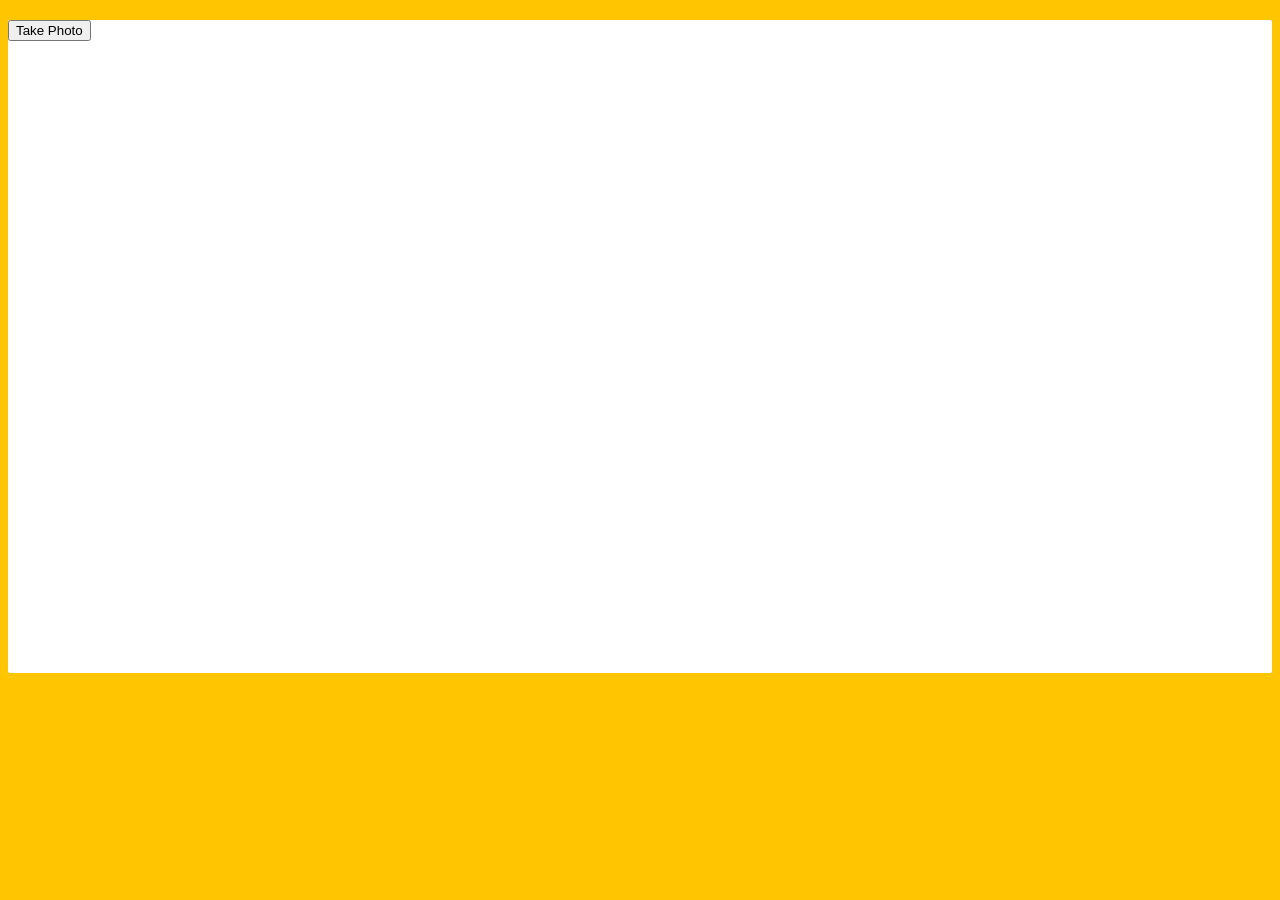
<file: JavaScript30-master/19 - Webcam Fun/index.html>
<!DOCTYPE html>
<html lang="en">
<head>
  <meta charset="UTF-8">
  <title>Get User Media Code Along!</title>
  <link rel="stylesheet" href="style.css">
</head>
<body>

  <div class="photobooth">
    <div class="controls">
      <button onClick="takePhoto()">Take Photo</button>
<!--       <div class="rgb">
        <label for="rmin">Red Min:</label>
        <input type="range" min=0 max=255 name="rmin">
        <label for="rmax">Red Max:</label>
        <input type="range" min=0 max=255 name="rmax">

        <br>

        <label for="gmin">Green Min:</label>
        <input type="range" min=0 max=255 name="gmin">
        <label for="gmax">Green Max:</label>
        <input type="range" min=0 max=255 name="gmax">

        <br>

        <label for="bmin">Blue Min:</label>
        <input type="range" min=0 max=255 name="bmin">
        <label for="bmax">Blue Max:</label>
        <input type="range" min=0 max=255 name="bmax">
      </div> -->
    </div>

    <canvas class="photo"></canvas>
    <video class="player"></video>
    <div class="strip"></div>
  </div>

  <audio class="snap" src="./snap.mp3" hidden></audio>

  <script src="scripts.js"></script>

</body>
</html>
</file>
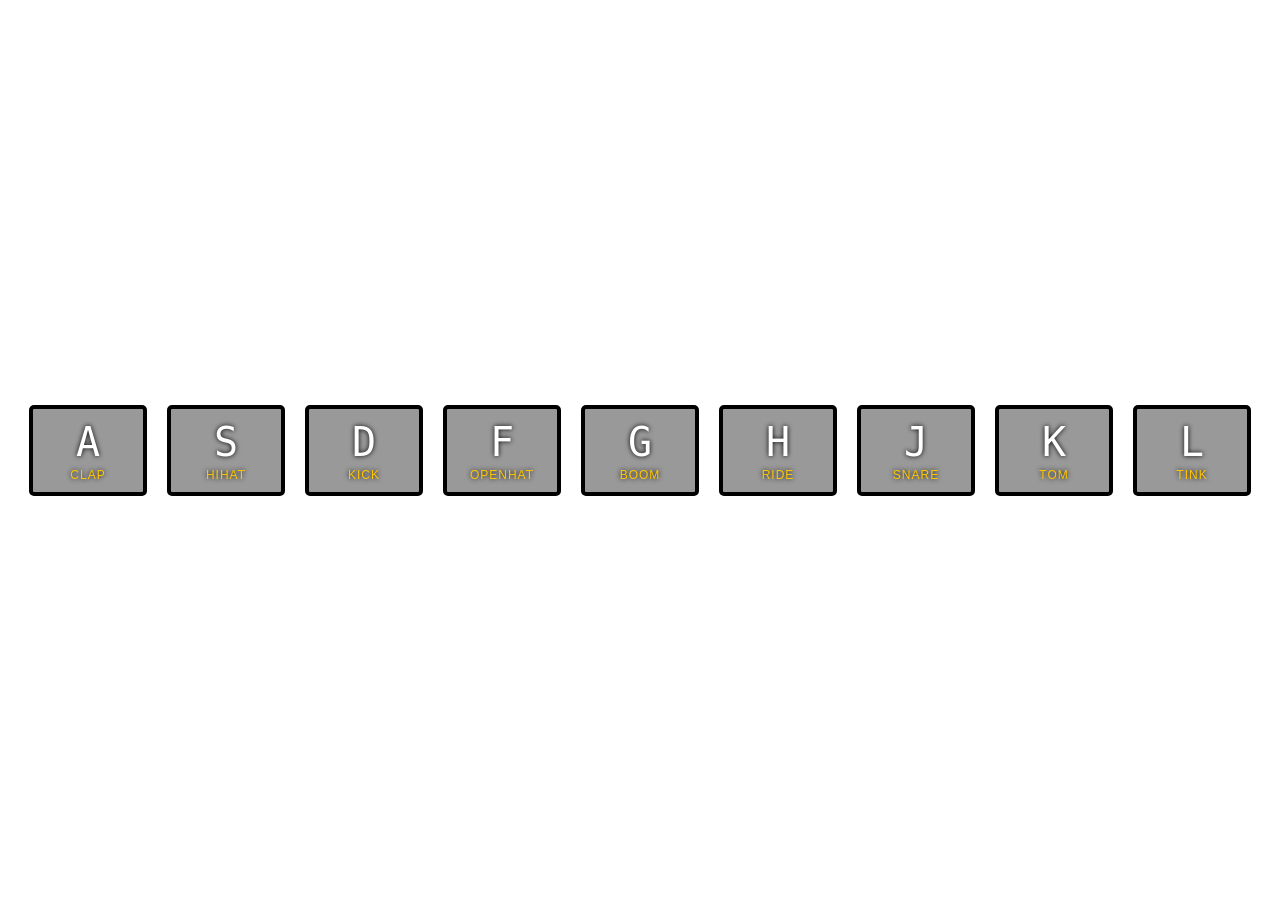
<file: JavaScript30-master/01 - JavaScript Drum Kit/index-FINISHED.html>
<!DOCTYPE html>
<html lang="en">
<head>
  <meta charset="UTF-8">
  <title>JS Drum Kit</title>
  <link rel="stylesheet" href="style.css">
</head>
<body>


  <div class="keys">
    <div data-key="65" class="key">
      <kbd>A</kbd>
      <span class="sound">clap</span>
    </div>
    <div data-key="83" class="key">
      <kbd>S</kbd>
      <span class="sound">hihat</span>
    </div>
    <div data-key="68" class="key">
      <kbd>D</kbd>
      <span class="sound">kick</span>
    </div>
    <div data-key="70" class="key">
      <kbd>F</kbd>
      <span class="sound">openhat</span>
    </div>
    <div data-key="71" class="key">
      <kbd>G</kbd>
      <span class="sound">boom</span>
    </div>
    <div data-key="72" class="key">
      <kbd>H</kbd>
      <span class="sound">ride</span>
    </div>
    <div data-key="74" class="key">
      <kbd>J</kbd>
      <span class="sound">snare</span>
    </div>
    <div data-key="75" class="key">
      <kbd>K</kbd>
      <span class="sound">tom</span>
    </div>
    <div data-key="76" class="key">
      <kbd>L</kbd>
      <span class="sound">tink</span>
    </div>
  </div>

  <audio data-key="65" src="sounds/clap.wav"></audio>
  <audio data-key="83" src="sounds/hihat.wav"></audio>
  <audio data-key="68" src="sounds/kick.wav"></audio>
  <audio data-key="70" src="sounds/openhat.wav"></audio>
  <audio data-key="71" src="sounds/boom.wav"></audio>
  <audio data-key="72" src="sounds/ride.wav"></audio>
  <audio data-key="74" src="sounds/snare.wav"></audio>
  <audio data-key="75" src="sounds/tom.wav"></audio>
  <audio data-key="76" src="sounds/tink.wav"></audio>

<script>
  function removeTransition(e) {
    if (e.propertyName !== 'transform') return;
    e.target.classList.remove('playing');
  }

  function playSound(e) {
    const audio = document.querySelector(`audio[data-key="${e.keyCode}"]`);
    const key = document.querySelector(`div[data-key="${e.keyCode}"]`);
    if (!audio) return;

    key.classList.add('playing');
    audio.currentTime = 0;
    audio.play();
  }

  const keys = Array.from(document.querySelectorAll('.key'));
  keys.forEach(key => key.addEventListener('transitionend', removeTransition));
  window.addEventListener('keydown', playSound);
</script>


</body>
</html>
</file>
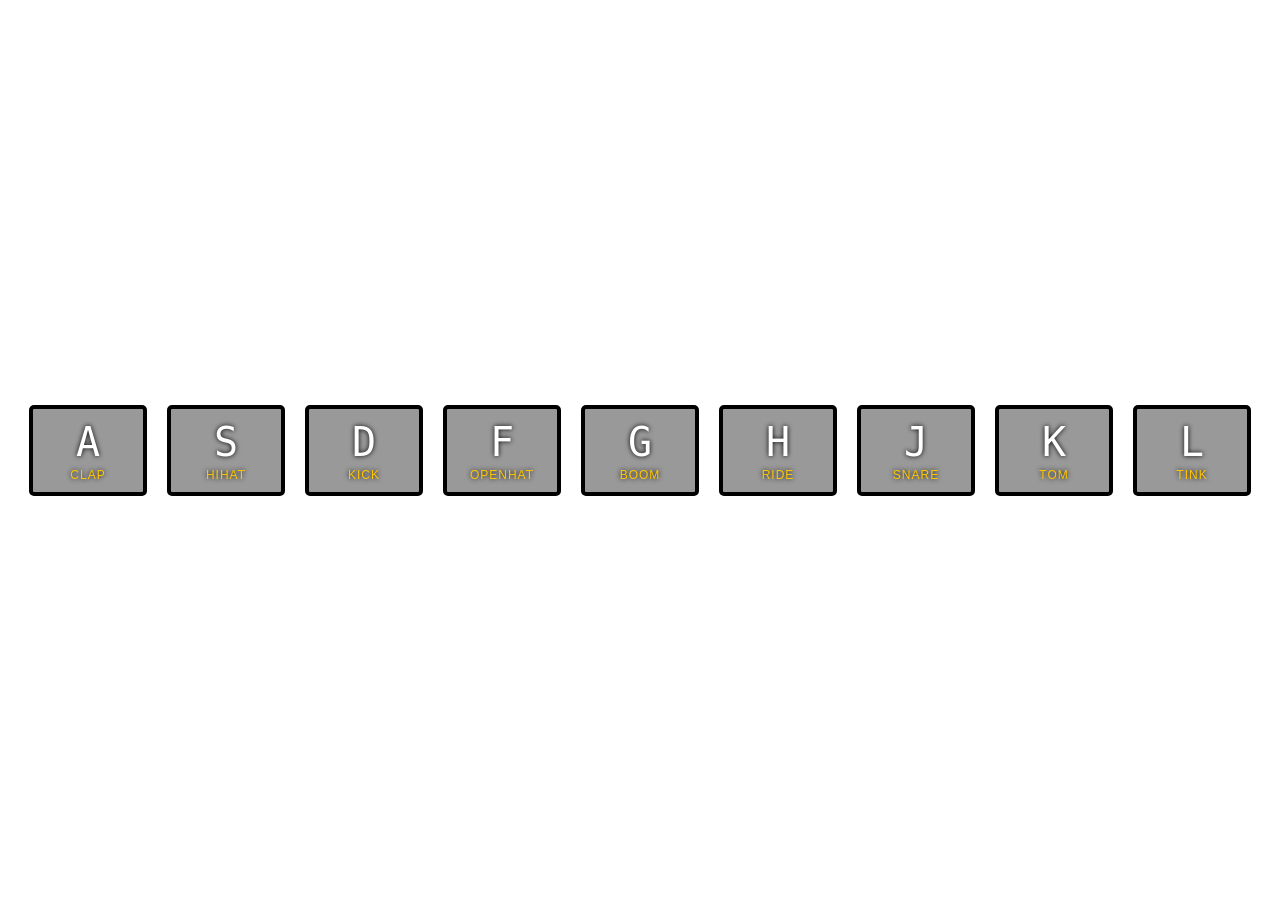
<file: JavaScript30-master/01 - JavaScript Drum Kit/index-START.html>
<!DOCTYPE html>
<html lang="en">
<head>
  <meta charset="UTF-8">
  <title>JS Drum Kit</title>
  <link rel="stylesheet" href="style.css">
</head>
<body>


  <div class="keys">
    <div data-key="65" class="key">
      <kbd>A</kbd>
      <span class="sound">clap</span>
    </div>
    <div data-key="83" class="key">
      <kbd>S</kbd>
      <span class="sound">hihat</span>
    </div>
    <div data-key="68" class="key">
      <kbd>D</kbd>
      <span class="sound">kick</span>
    </div>
    <div data-key="70" class="key">
      <kbd>F</kbd>
      <span class="sound">openhat</span>
    </div>
    <div data-key="71" class="key">
      <kbd>G</kbd>
      <span class="sound">boom</span>
    </div>
    <div data-key="72" class="key">
      <kbd>H</kbd>
      <span class="sound">ride</span>
    </div>
    <div data-key="74" class="key">
      <kbd>J</kbd>
      <span class="sound">snare</span>
    </div>
    <div data-key="75" class="key">
      <kbd>K</kbd>
      <span class="sound">tom</span>
    </div>
    <div data-key="76" class="key">
      <kbd>L</kbd>
      <span class="sound">tink</span>
    </div>
  </div>

  <audio data-key="65" src="sounds/clap.wav"></audio>
  <audio data-key="83" src="sounds/hihat.wav"></audio>
  <audio data-key="68" src="sounds/kick.wav"></audio>
  <audio data-key="70" src="sounds/openhat.wav"></audio>
  <audio data-key="71" src="sounds/boom.wav"></audio>
  <audio data-key="72" src="sounds/ride.wav"></audio>
  <audio data-key="74" src="sounds/snare.wav"></audio>
  <audio data-key="75" src="sounds/tom.wav"></audio>
  <audio data-key="76" src="sounds/tink.wav"></audio>

<script>


    window.addEventListener('keydown', function (e) {
        const audio = document.querySelector(`audio[data-key="${e.keyCode}"]`);
        const key = document.querySelector(`.key[data-key="${e.keyCode}"]`);
        if(!audio) return; // arrête le script
        audio.currentTime = 0; // réinitialise le timer du son si on ré-appuie sur la même touche
        audio.play();
        key.classList.add('playing');
    });

    function removeTransition(e) {
        if(e.propertyName !== 'transform') return; // on interrompt si ce n'est pas une transformation
        console.log(e.propertyName);
    }



    const keys = document.querySelectorAll('.key');
    keys.forEach(key => key.addEventListener('transitionned', removeTransition));
</script>


</body>
</html>
</file>
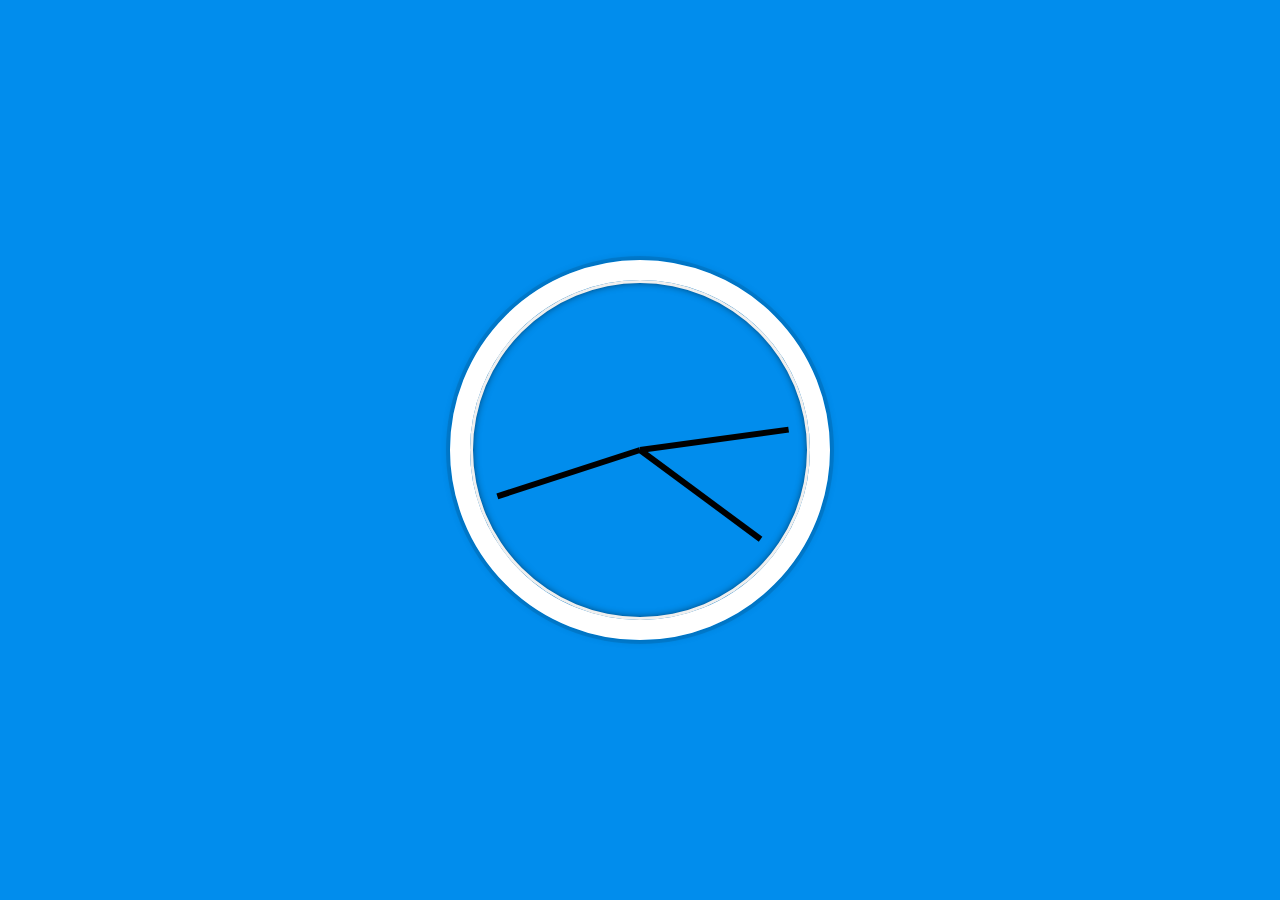
<file: JavaScript30-master/02 - JS and CSS Clock/index-FINISHED.html>
<!DOCTYPE html>
<html lang="en">
<head>
  <meta charset="UTF-8">
  <title>JS + CSS Clock</title>
</head>
<body>


    <div class="clock">
      <div class="clock-face">
        <div class="hand hour-hand"></div>
        <div class="hand min-hand"></div>
        <div class="hand second-hand"></div>
      </div>
    </div>


  <style>
    html {
      background: #018DED url(https://unsplash.it/1500/1000?image=881&blur=5);
      background-size: cover;
      font-family: 'helvetica neue';
      text-align: center;
      font-size: 10px;
    }

    body {
      margin: 0;
      font-size: 2rem;
      display: flex;
      flex: 1;
      min-height: 100vh;
      align-items: center;
    }

    .clock {
      width: 30rem;
      height: 30rem;
      border: 20px solid white;
      border-radius: 50%;
      margin: 50px auto;
      position: relative;
      padding: 2rem;
      box-shadow:
        0 0 0 4px rgba(0,0,0,0.1),
        inset 0 0 0 3px #EFEFEF,
        inset 0 0 10px black,
        0 0 10px rgba(0,0,0,0.2);
    }

    .clock-face {
      position: relative;
      width: 100%;
      height: 100%;
      transform: translateY(-3px); /* account for the height of the clock hands */
    }

    .hand {
      width: 50%;
      height: 6px;
      background: black;
      position: absolute;
      top: 50%;
      transform-origin: 100%;
      transform: rotate(90deg);
      transition: all 0.05s;
      transition-timing-function: cubic-bezier(0.1, 2.7, 0.58, 1);
    }
</style>

<script>
  const secondHand = document.querySelector('.second-hand');
  const minsHand = document.querySelector('.min-hand');
  const hourHand = document.querySelector('.hour-hand');

  function setDate() {
    const now = new Date();

    const seconds = now.getSeconds();
    const secondsDegrees = ((seconds / 60) * 360) + 90;
    secondHand.style.transform = `rotate(${secondsDegrees}deg)`;

    const mins = now.getMinutes();
    const minsDegrees = ((mins / 60) * 360) + ((seconds/60)*6) + 90;
    minsHand.style.transform = `rotate(${minsDegrees}deg)`;

    const hour = now.getHours();
    const hourDegrees = ((hour / 12) * 360) + ((mins/60)*30) + 90;
    hourHand.style.transform = `rotate(${hourDegrees}deg)`;
  }

  setInterval(setDate, 1000);

  setDate();

</script>
</body>
</html>
</file>
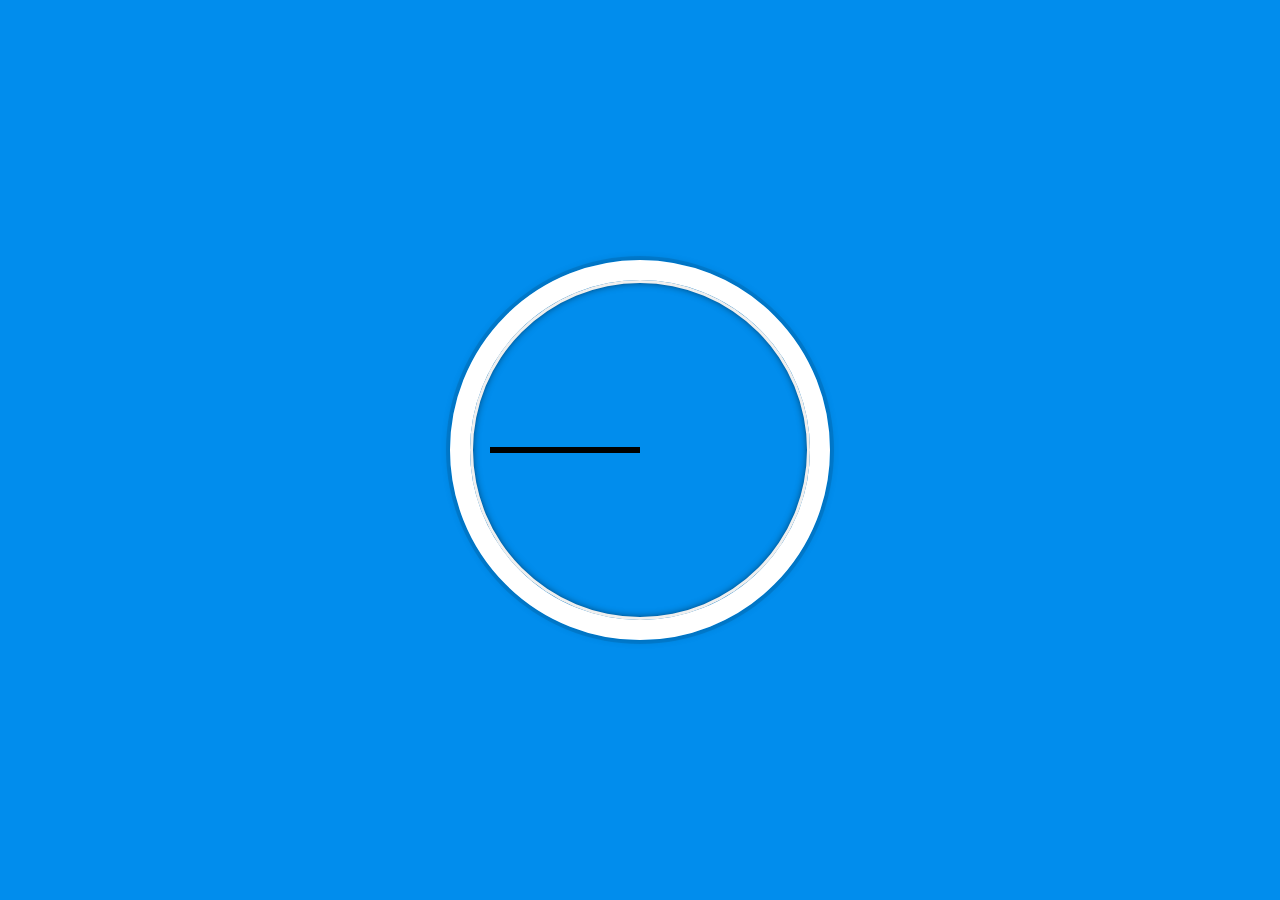
<file: JavaScript30-master/02 - JS and CSS Clock/index-START.html>
<!DOCTYPE html>
<html lang="en">
<head>
  <meta charset="UTF-8">
  <title>JS + CSS Clock</title>
</head>
<body>


    <div class="clock">
      <div class="clock-face">
        <div class="hand hour-hand"></div>
        <div class="hand min-hand"></div>
        <div class="hand second-hand"></div>
      </div>
    </div>


  <style>
    html {
      background: #018DED url(https://unsplash.it/1500/1000?image=881&blur=5);
      background-size: cover;
      font-family: 'helvetica neue';
      text-align: center;
      font-size: 10px;
    }

    body {
      margin: 0;
      font-size: 2rem;
      display: flex;
      flex: 1;
      min-height: 100vh;
      align-items: center;
    }

    .clock {
      width: 30rem;
      height: 30rem;
      border: 20px solid white;
      border-radius: 50%;
      margin: 50px auto;
      position: relative;
      padding: 2rem;
      box-shadow:
        0 0 0 4px rgba(0,0,0,0.1),
        inset 0 0 0 3px #EFEFEF,
        inset 0 0 10px black,
        0 0 10px rgba(0,0,0,0.2);
    }

    .clock-face {
      position: relative;
      width: 100%;
      height: 100%;
      transform: translateY(-3px); /* account for the height of the clock hands */
    }

    .hand {
      width: 50%;
      height: 6px;
      background: black;
      position: absolute;
      top: 50%;
    }

  </style>

  <script>


  </script>
</body>
</html>
</file>
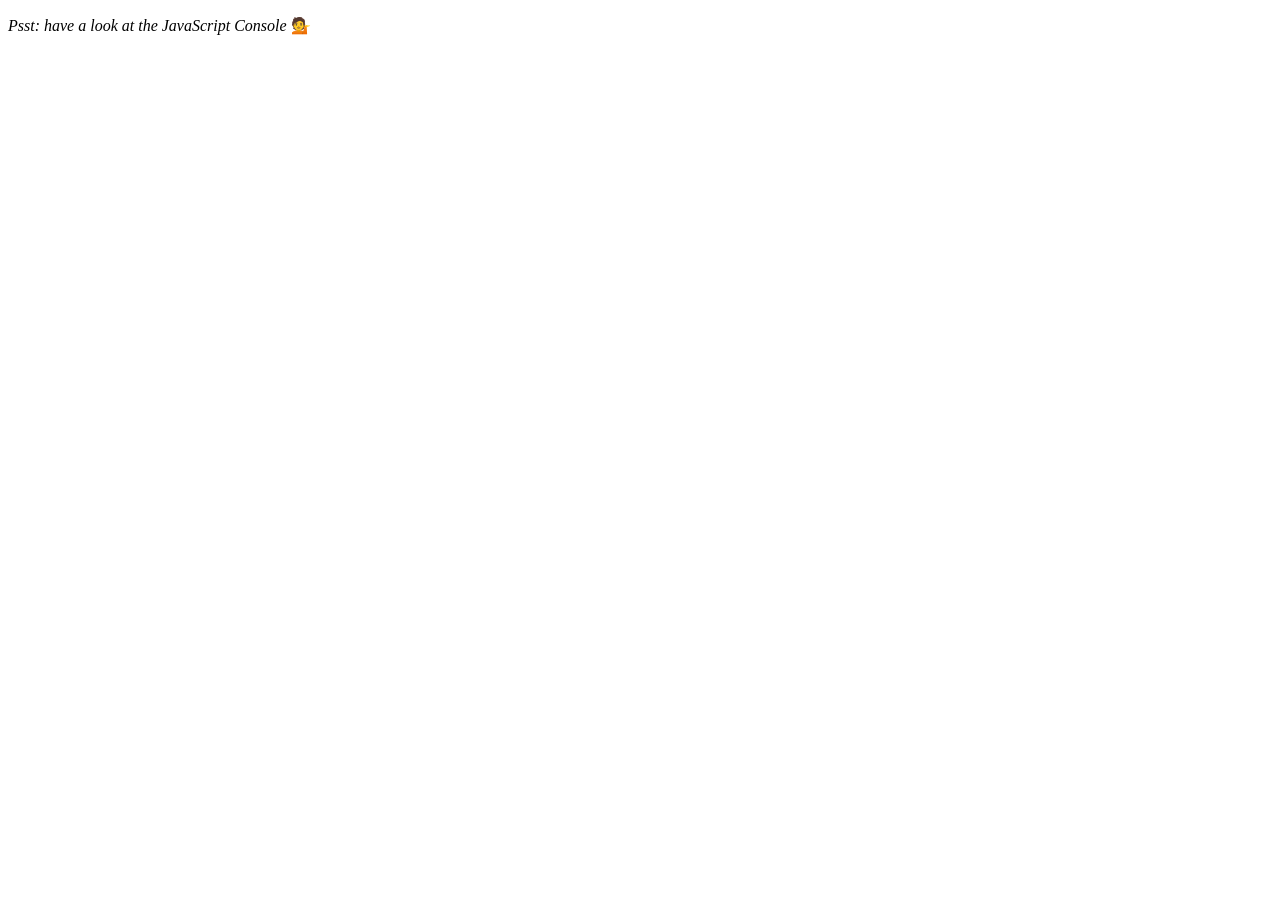
<file: JavaScript30-master/04 - Array Cardio Day 1/index-FINISHED.html>
<!DOCTYPE html>
<html lang="en">
<head>
  <meta charset="UTF-8">
  <title>Array Cardio 💪</title>
</head>
<body>
  <p><em>Psst: have a look at the JavaScript Console</em> 💁</p>
  <script>
    // Get your shorts on - this is an array workout!
    // ## Array Cardio Day 1

    // Some data we can work with

    const inventors = [
      { first: 'Albert', last: 'Einstein', year: 1879, passed: 1955 },
      { first: 'Isaac', last: 'Newton', year: 1643, passed: 1727 },
      { first: 'Galileo', last: 'Galilei', year: 1564, passed: 1642 },
      { first: 'Marie', last: 'Curie', year: 1867, passed: 1934 },
      { first: 'Johannes', last: 'Kepler', year: 1571, passed: 1630 },
      { first: 'Nicolaus', last: 'Copernicus', year: 1473, passed: 1543 },
      { first: 'Max', last: 'Planck', year: 1858, passed: 1947 },
      { first: 'Katherine', last: 'Blodgett', year: 1898, passed: 1979 },
      { first: 'Ada', last: 'Lovelace', year: 1815, passed: 1852 },
      { first: 'Sarah E.', last: 'Goode', year: 1855, passed: 1905 },
      { first: 'Lise', last: 'Meitner', year: 1878, passed: 1968 },
      { first: 'Hanna', last: 'Hammarström', year: 1829, passed: 1909 }
    ];

    const people = [
      'Bernhard, Sandra', 'Bethea, Erin', 'Becker, Carl', 'Bentsen, Lloyd', 'Beckett, Samuel', 'Blake, William', 'Berger, Ric', 'Beddoes, Mick', 'Beethoven, Ludwig',
      'Belloc, Hilaire', 'Begin, Menachem', 'Bellow, Saul', 'Benchley, Robert', 'Blair, Robert', 'Benenson, Peter', 'Benjamin, Walter', 'Berlin, Irving',
      'Benn, Tony', 'Benson, Leana', 'Bent, Silas', 'Berle, Milton', 'Berry, Halle', 'Biko, Steve', 'Beck, Glenn', 'Bergman, Ingmar', 'Black, Elk', 'Berio, Luciano',
      'Berne, Eric', 'Berra, Yogi', 'Berry, Wendell', 'Bevan, Aneurin', 'Ben-Gurion, David', 'Bevel, Ken', 'Biden, Joseph', 'Bennington, Chester', 'Bierce, Ambrose',
      'Billings, Josh', 'Birrell, Augustine', 'Blair, Tony', 'Beecher, Henry', 'Biondo, Frank'
    ];
    
    // Array.prototype.filter()
    // 1. Filter the list of inventors for those who were born in the 1500's
    const fifteen = inventors.filter(inventor => (inventor.year >= 1500 && inventor.year < 1600));

    console.table(fifteen);

    // Array.prototype.map()
    // 2. Give us an array of the inventor first and last names
    const fullNames = inventors.map(inventor => `${inventor.first} ${inventor.last}`);
    console.log(fullNames);

    // Array.prototype.sort()
    // 3. Sort the inventors by birthdate, oldest to youngest
    // const ordered = inventors.sort(function(a, b) {
    //   if(a.year > b.year) {
    //     return 1;
    //   } else {
    //     return -1;
    //   }
    // });

    const ordered = inventors.sort((a, b) => a.year > b.year ? 1 : -1);
    console.table(ordered);

    // Array.prototype.reduce()
    // 4. How many years did all the inventors live?
    const totalYears = inventors.reduce((total, inventor) => {
      return total + (inventor.passed - inventor.year);
    }, 0);

    console.log(totalYears);

    // 5. Sort the inventors by years lived
    const oldest = inventors.sort(function(a, b) {
      const lastInventor = a.passed - a.year;
      const nextInventor = b.passed - b.year;
      return lastInventor > nextInventor ? -1 : 1;
    });
    console.table(oldest);

    // 6. create a list of Boulevards in Paris that contain 'de' anywhere in the name
    // https://en.wikipedia.org/wiki/Category:Boulevards_in_Paris

    // const category = document.querySelector('.mw-category');
    // const links = Array.from(category.querySelectorAll('a'));
    // const de = links
    //             .map(link => link.textContent)
    //             .filter(streetName => streetName.includes('de'));

    // 7. sort Exercise
    // Sort the people alphabetically by last name
    const alpha = people.sort((lastOne, nextOne) => {
      const [aLast, aFirst] = lastOne.split(', ');
      const [bLast, bFirst] = nextOne.split(', ');
      return aLast > bLast ? 1 : -1;
    });
    console.log(alpha);

    // 8. Reduce Exercise
    // Sum up the instances of each of these
    const data = ['car', 'car', 'truck', 'truck', 'bike', 'walk', 'car', 'van', 'bike', 'walk', 'car', 'van', 'car', 'truck', 'pogostick'];

    const transportation = data.reduce(function(obj, item) {
      if (!obj[item]) {
        obj[item] = 0;
      }
      obj[item]++;
      return obj;
    }, {});

    console.log(transportation);

  </script>
</body>
</html>
</file>
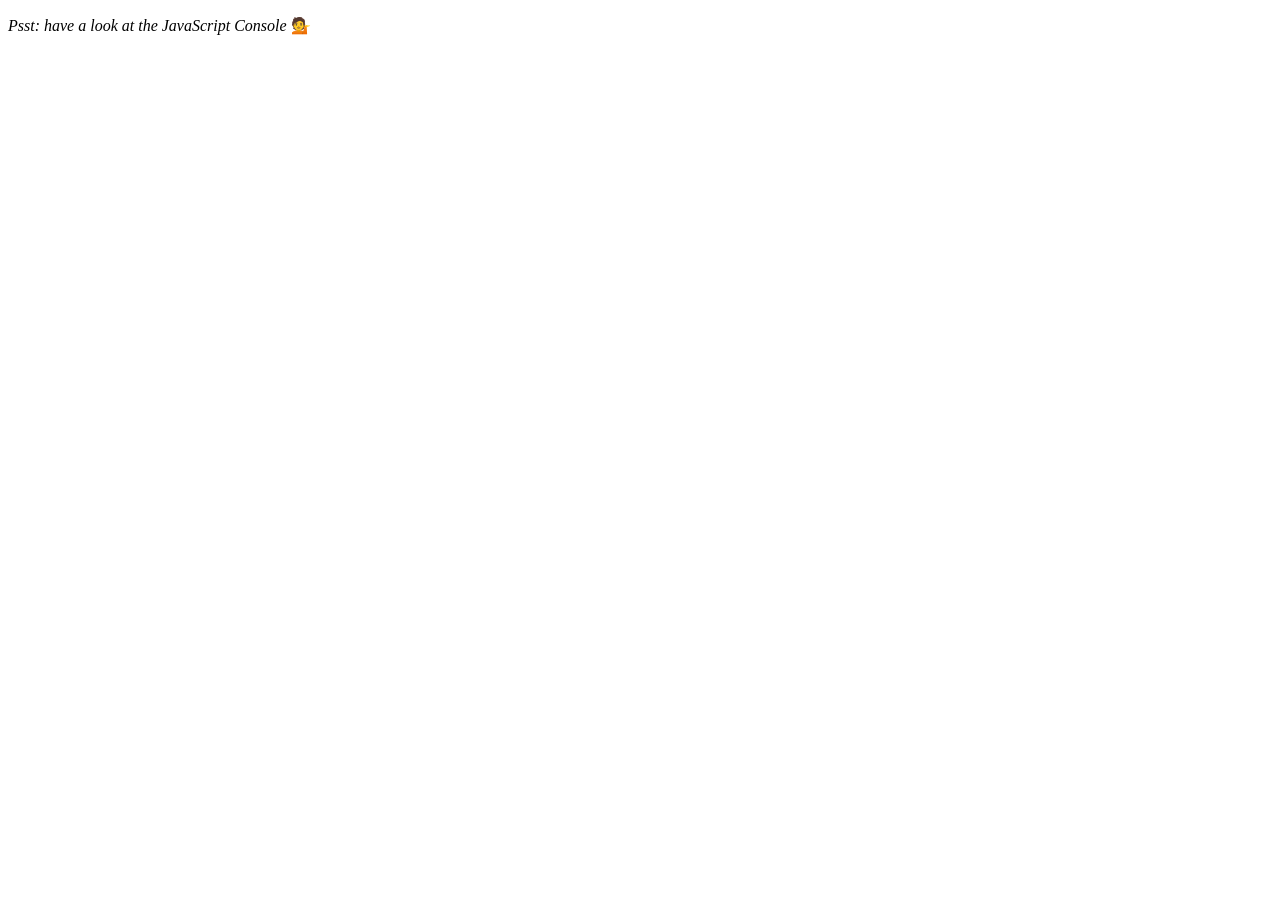
<file: JavaScript30-master/04 - Array Cardio Day 1/index-START.html>
<!DOCTYPE html>
<html lang="en">
<head>
  <meta charset="UTF-8">
  <title>Array Cardio 💪</title>
</head>
<body>
  <p><em>Psst: have a look at the JavaScript Console</em> 💁</p>
  <script>
    // Get your shorts on - this is an array workout!
    // ## Array Cardio Day 1

    // Some data we can work with

    const inventors = [
      { first: 'Albert', last: 'Einstein', year: 1879, passed: 1955 },
      { first: 'Isaac', last: 'Newton', year: 1643, passed: 1727 },
      { first: 'Galileo', last: 'Galilei', year: 1564, passed: 1642 },
      { first: 'Marie', last: 'Curie', year: 1867, passed: 1934 },
      { first: 'Johannes', last: 'Kepler', year: 1571, passed: 1630 },
      { first: 'Nicolaus', last: 'Copernicus', year: 1473, passed: 1543 },
      { first: 'Max', last: 'Planck', year: 1858, passed: 1947 },
      { first: 'Katherine', last: 'Blodgett', year: 1898, passed: 1979 },
      { first: 'Ada', last: 'Lovelace', year: 1815, passed: 1852 },
      { first: 'Sarah E.', last: 'Goode', year: 1855, passed: 1905 },
      { first: 'Lise', last: 'Meitner', year: 1878, passed: 1968 },
      { first: 'Hanna', last: 'Hammarström', year: 1829, passed: 1909 }
    ];

    const people = [
      'Bernhard, Sandra', 'Bethea, Erin', 'Becker, Carl', 'Bentsen, Lloyd', 'Beckett, Samuel', 'Blake, William', 'Berger, Ric', 'Beddoes, Mick', 'Beethoven, Ludwig',
      'Belloc, Hilaire', 'Begin, Menachem', 'Bellow, Saul', 'Benchley, Robert', 'Blair, Robert', 'Benenson, Peter', 'Benjamin, Walter', 'Berlin, Irving',
      'Benn, Tony', 'Benson, Leana', 'Bent, Silas', 'Berle, Milton', 'Berry, Halle', 'Biko, Steve', 'Beck, Glenn', 'Bergman, Ingmar', 'Black, Elk', 'Berio, Luciano',
      'Berne, Eric', 'Berra, Yogi', 'Berry, Wendell', 'Bevan, Aneurin', 'Ben-Gurion, David', 'Bevel, Ken', 'Biden, Joseph', 'Bennington, Chester', 'Bierce, Ambrose',
      'Billings, Josh', 'Birrell, Augustine', 'Blair, Tony', 'Beecher, Henry', 'Biondo, Frank'
    ];
    
    // Array.prototype.filter()
    // 1. Filter the list of inventors for those who were born in the 1500's

    // Array.prototype.map()
    // 2. Give us an array of the inventors first and last names

    // Array.prototype.sort()
    // 3. Sort the inventors by birthdate, oldest to youngest

    // Array.prototype.reduce()
    // 4. How many years did all the inventors live all together?

    // 5. Sort the inventors by years lived

    // 6. create a list of Boulevards in Paris that contain 'de' anywhere in the name
    // https://en.wikipedia.org/wiki/Category:Boulevards_in_Paris


    // 7. sort Exercise
    // Sort the people alphabetically by last name

    // 8. Reduce Exercise
    // Sum up the instances of each of these
    const data = ['car', 'car', 'truck', 'truck', 'bike', 'walk', 'car', 'van', 'bike', 'walk', 'car', 'van', 'car', 'truck' ];

  </script>
</body>
</html>
</file>
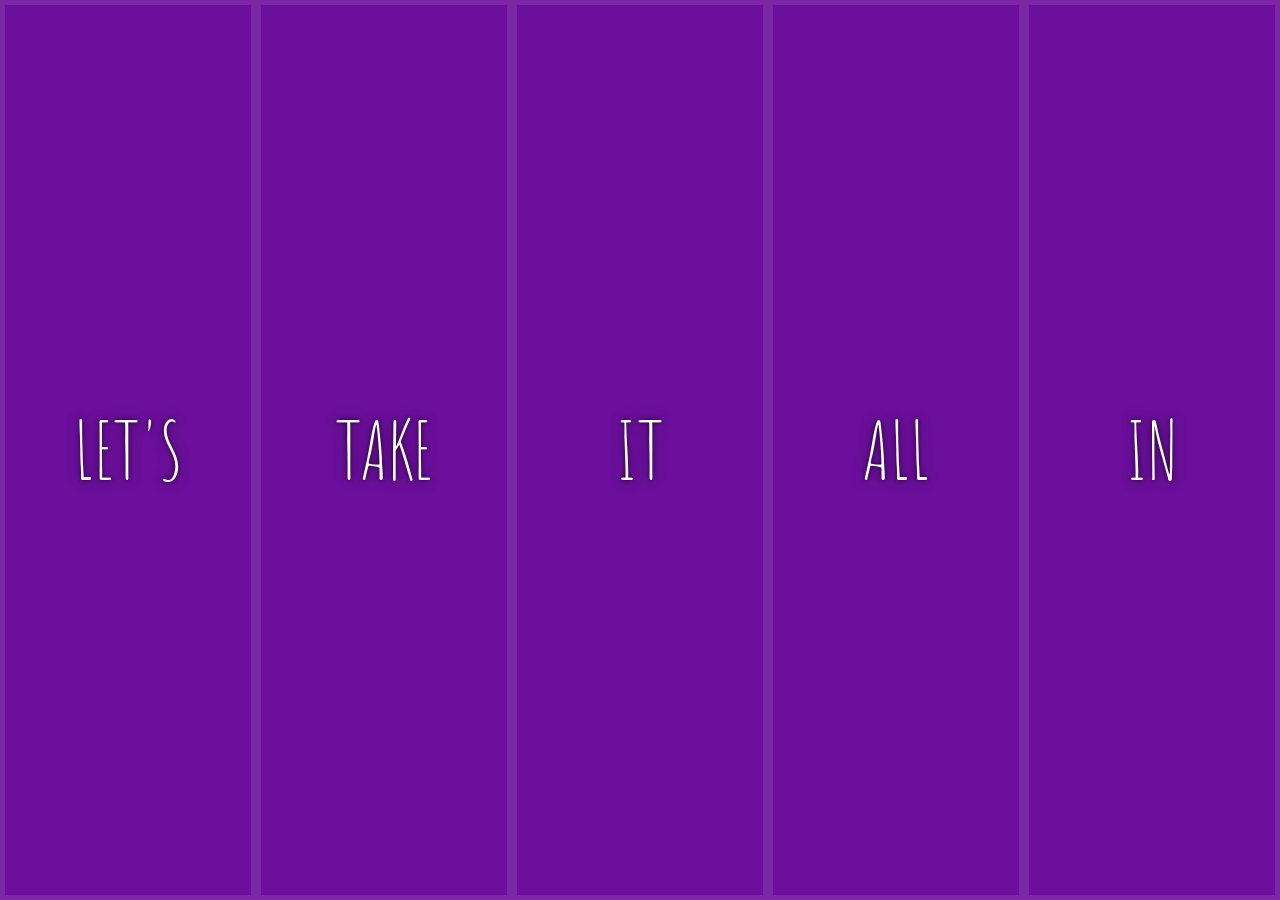
<file: JavaScript30-master/05 - Flex Panel Gallery/index-FINISHED.html>
<!DOCTYPE html>
<html lang="en">
<head>
  <meta charset="UTF-8">
  <title>Flex Panels 💪</title>
  <link href='https://fonts.googleapis.com/css?family=Amatic+SC' rel='stylesheet' type='text/css'>
</head>
<body>
  <style>
    html {
      box-sizing: border-box;
      background: #ffc600;
      font-family: 'helvetica neue';
      font-size: 20px;
      font-weight: 200;
    }
    
    body {
      margin: 0;
    }
    
    *, *:before, *:after {
      box-sizing: inherit;
    }

    .panels {
      min-height: 100vh;
      overflow: hidden;
      display: flex;
    }

    .panel {
      background: #6B0F9C;
      box-shadow: inset 0 0 0 5px rgba(255,255,255,0.1);
      color: white;
      text-align: center;
      align-items: center;
      /* Safari transitionend event.propertyName === flex */
      /* Chrome + FF transitionend event.propertyName === flex-grow */
      transition:
        font-size 0.7s cubic-bezier(0.61,-0.19, 0.7,-0.11),
        flex 0.7s cubic-bezier(0.61,-0.19, 0.7,-0.11),
        background 0.2s;
      font-size: 20px;
      background-size: cover;
      background-position: center;
      flex: 1;
      justify-content: center;
      display: flex;
      flex-direction: column;
    }

    .panel1 { background-image:url(https://source.unsplash.com/gYl-UtwNg_I/1500x1500); }
    .panel2 { background-image:url(https://source.unsplash.com/rFKUFzjPYiQ/1500x1500); }
    .panel3 { background-image:url(https://images.unsplash.com/photo-1465188162913-8fb5709d6d57?ixlib=rb-0.3.5&q=80&fm=jpg&crop=faces&cs=tinysrgb&w=1500&h=1500&fit=crop&s=967e8a713a4e395260793fc8c802901d); }
    .panel4 { background-image:url(https://source.unsplash.com/ITjiVXcwVng/1500x1500); }
    .panel5 { background-image:url(https://source.unsplash.com/3MNzGlQM7qs/1500x1500); }

    /* Flex Items */
    .panel > * {
      margin: 0;
      width: 100%;
      transition: transform 0.5s;
      flex: 1 0 auto;
      display: flex;
      justify-content: center;
      align-items: center;
    }

    .panel > *:first-child { transform: translateY(-100%); }
    .panel.open-active > *:first-child { transform: translateY(0); }
    .panel > *:last-child { transform: translateY(100%); }
    .panel.open-active > *:last-child { transform: translateY(0); }

    .panel p {
      text-transform: uppercase;
      font-family: 'Amatic SC', cursive;
      text-shadow: 0 0 4px rgba(0, 0, 0, 0.72), 0 0 14px rgba(0, 0, 0, 0.45);
      font-size: 2em;
    }
    
    .panel p:nth-child(2) {
      font-size: 4em;
    }

    .panel.open {
      flex: 5;
      font-size: 40px;
    }
    
    @media only screen and (max-width: 600px) {
      .panel p {
        font-size: 1em;
      }
    }
  </style>


  <div class="panels">
    <div class="panel panel1">
      <p>Hey</p>
      <p>Let's</p>
      <p>Dance</p>
    </div>
    <div class="panel panel2">
      <p>Give</p>
      <p>Take</p>
      <p>Receive</p>
    </div>
    <div class="panel panel3">
      <p>Experience</p>
      <p>It</p>
      <p>Today</p>
    </div>
    <div class="panel panel4">
      <p>Give</p>
      <p>All</p>
      <p>You can</p>
    </div>
    <div class="panel panel5">
      <p>Life</p>
      <p>In</p>
      <p>Motion</p>
    </div>
  </div>

  <script>
    const panels = document.querySelectorAll('.panel');

    function toggleOpen() {
      console.log('Hello');
      this.classList.toggle('open');
    }

    function toggleActive(e) {
      console.log(e.propertyName);
      if (e.propertyName.includes('flex')) {
        this.classList.toggle('open-active');
      }
    }

    panels.forEach(panel => panel.addEventListener('click', toggleOpen));
    panels.forEach(panel => panel.addEventListener('transitionend', toggleActive));
  </script>

</body>
</html>
</file>
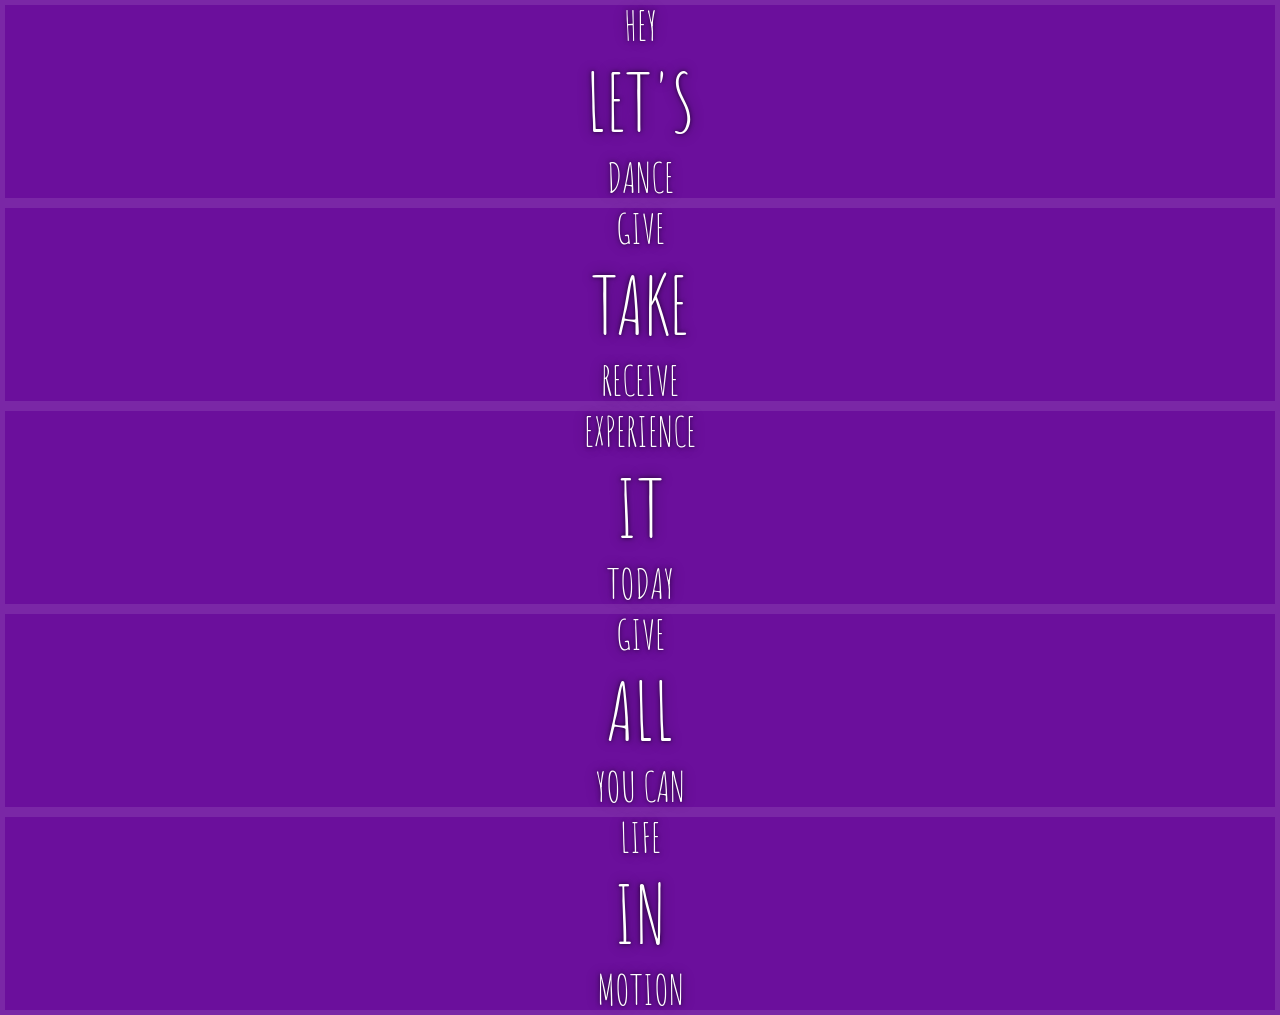
<file: JavaScript30-master/05 - Flex Panel Gallery/index-START.html>
<!DOCTYPE html>
<html lang="en">
<head>
  <meta charset="UTF-8">
  <title>Flex Panels 💪</title>
  <link href='https://fonts.googleapis.com/css?family=Amatic+SC' rel='stylesheet' type='text/css'>
</head>
<body>
  <style>
    html {
      box-sizing: border-box;
      background: #ffc600;
      font-family: 'helvetica neue';
      font-size: 20px;
      font-weight: 200;
    }
    
    body {
      margin: 0;
    }
    
    *, *:before, *:after {
      box-sizing: inherit;
    }

    .panels {
      min-height: 100vh;
      overflow: hidden;
    }

    .panel {
      background: #6B0F9C;
      box-shadow: inset 0 0 0 5px rgba(255,255,255,0.1);
      color: white;
      text-align: center;
      align-items: center;
      /* Safari transitionend event.propertyName === flex */
      /* Chrome + FF transitionend event.propertyName === flex-grow */
      transition:
        font-size 0.7s cubic-bezier(0.61,-0.19, 0.7,-0.11),
        flex 0.7s cubic-bezier(0.61,-0.19, 0.7,-0.11),
        background 0.2s;
      font-size: 20px;
      background-size: cover;
      background-position: center;
    }

    .panel1 { background-image:url(https://source.unsplash.com/gYl-UtwNg_I/1500x1500); }
    .panel2 { background-image:url(https://source.unsplash.com/rFKUFzjPYiQ/1500x1500); }
    .panel3 { background-image:url(https://images.unsplash.com/photo-1465188162913-8fb5709d6d57?ixlib=rb-0.3.5&q=80&fm=jpg&crop=faces&cs=tinysrgb&w=1500&h=1500&fit=crop&s=967e8a713a4e395260793fc8c802901d); }
    .panel4 { background-image:url(https://source.unsplash.com/ITjiVXcwVng/1500x1500); }
    .panel5 { background-image:url(https://source.unsplash.com/3MNzGlQM7qs/1500x1500); }

    /* Flex Children */
    .panel > * {
      margin: 0;
      width: 100%;
      transition: transform 0.5s;
    }

    .panel p {
      text-transform: uppercase;
      font-family: 'Amatic SC', cursive;
      text-shadow: 0 0 4px rgba(0, 0, 0, 0.72), 0 0 14px rgba(0, 0, 0, 0.45);
      font-size: 2em;
    }
    
    .panel p:nth-child(2) {
      font-size: 4em;
    }

    .panel.open {
      font-size: 40px;
    }

  </style>


  <div class="panels">
    <div class="panel panel1">
      <p>Hey</p>
      <p>Let's</p>
      <p>Dance</p>
    </div>
    <div class="panel panel2">
      <p>Give</p>
      <p>Take</p>
      <p>Receive</p>
    </div>
    <div class="panel panel3">
      <p>Experience</p>
      <p>It</p>
      <p>Today</p>
    </div>
    <div class="panel panel4">
      <p>Give</p>
      <p>All</p>
      <p>You can</p>
    </div>
    <div class="panel panel5">
      <p>Life</p>
      <p>In</p>
      <p>Motion</p>
    </div>
  </div>

  <script>

  </script>



</body>
</html>
</file>
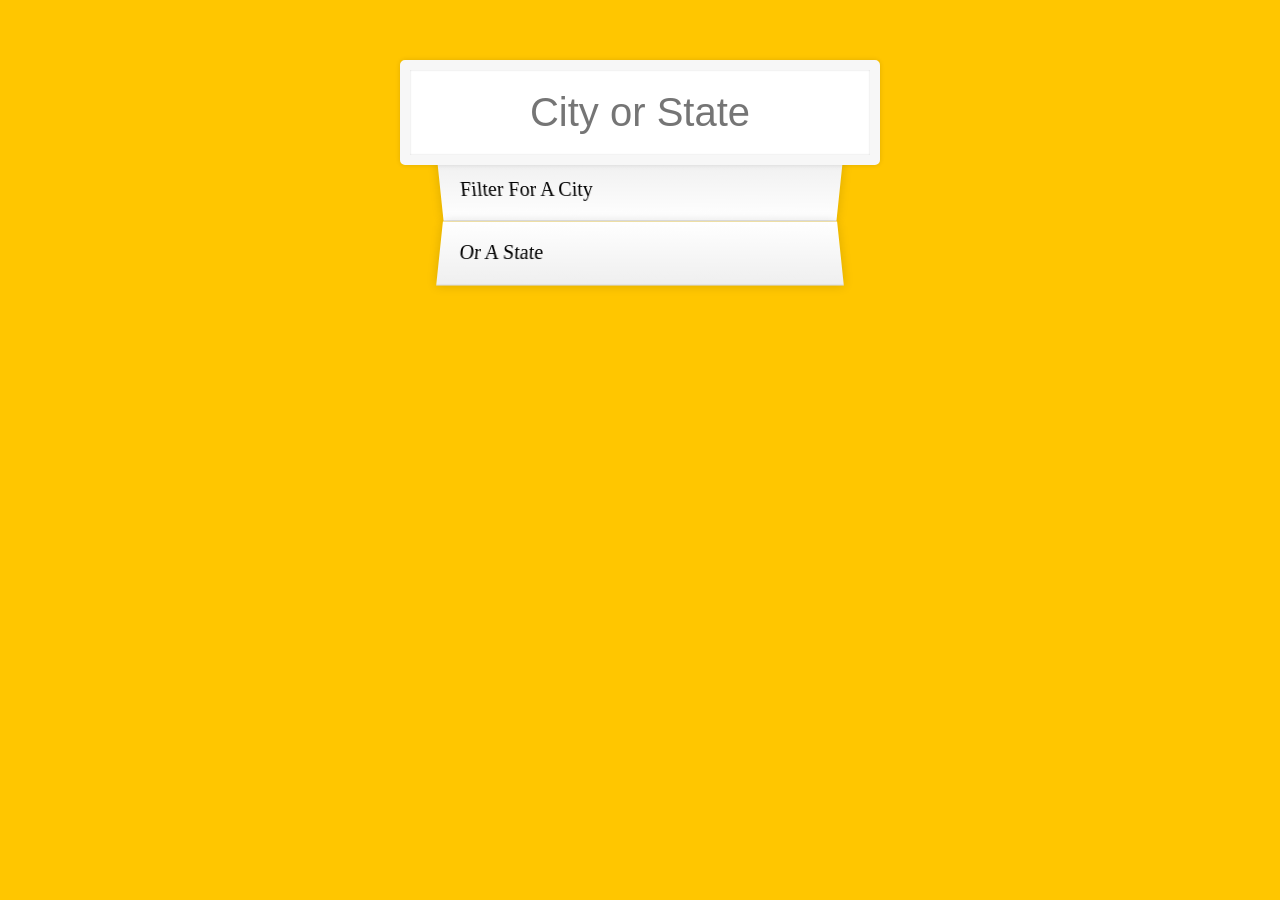
<file: JavaScript30-master/06 - Type Ahead/index-FINISHED.html>
<!DOCTYPE html>
<html lang="en">
<head>
  <meta charset="UTF-8">
  <title>Type Ahead 👀</title>
  <link rel="stylesheet" href="style.css">
</head>
<body>

  <form class="search-form">
    <input type="text" class="search" placeholder="City or State">
    <ul class="suggestions">
      <li>Filter for a city</li>
      <li>or a state</li>
    </ul>
  </form>
<script>
const endpoint = 'https://gist.githubusercontent.com/Miserlou/c5cd8364bf9b2420bb29/raw/2bf258763cdddd704f8ffd3ea9a3e81d25e2c6f6/cities.json';

const cities = [];
fetch(endpoint)
  .then(blob => blob.json())
  .then(data => cities.push(...data));

function findMatches(wordToMatch, cities) {
  return cities.filter(place => {
    // here we need to figure out if the city or state matches what was searched
    const regex = new RegExp(wordToMatch, 'gi');
    return place.city.match(regex) || place.state.match(regex)
  });
}

function numberWithCommas(x) {
  return x.toString().replace(/\B(?=(\d{3})+(?!\d))/g, ',');
}

function displayMatches() {
  const matchArray = findMatches(this.value, cities);
  const html = matchArray.map(place => {
    const regex = new RegExp(this.value, 'gi');
    const cityName = place.city.replace(regex, `<span class="hl">${this.value}</span>`);
    const stateName = place.state.replace(regex, `<span class="hl">${this.value}</span>`);
    return `
      <li>
        <span class="name">${cityName}, ${stateName}</span>
        <span class="population">${numberWithCommas(place.population)}</span>
      </li>
    `;
  }).join('');
  suggestions.innerHTML = html;
}

const searchInput = document.querySelector('.search');
const suggestions = document.querySelector('.suggestions');

searchInput.addEventListener('change', displayMatches);
searchInput.addEventListener('keyup', displayMatches);

</script>
  </body>
</html>
</file>
<file: JavaScript30-master/19 - Webcam Fun/style.css>
html {
  box-sizing: border-box;
}

*, *:before, *:after {
  box-sizing: inherit;
}

html {
  font-size: 10px;
  background: #ffc600;
}

.photobooth {
  background: white;
  max-width: 150rem;
  margin: 2rem auto;
  border-radius: 2px;
}

/*clearfix*/
.photobooth:after {
  content: '';
  display: block;
  clear: both;
}

.photo {
  width: 100%;
  float: left;
}

.player {
  position: absolute;
  top: 20px;
  right: 20px;
  width:200px;
}

/*
  Strip!
*/

.strip {
  padding: 2rem;
}

.strip img {
  width: 100px;
  overflow-x: scroll;
  padding: 0.8rem 0.8rem 2.5rem 0.8rem;
  box-shadow: 0 0 3px rgba(0,0,0,0.2);
  background: white;
}

.strip a:nth-child(5n+1) img { transform: rotate(10deg); }
.strip a:nth-child(5n+2) img { transform: rotate(-2deg); }
.strip a:nth-child(5n+3) img { transform: rotate(8deg); }
.strip a:nth-child(5n+4) img { transform: rotate(-11deg); }
.strip a:nth-child(5n+5) img { transform: rotate(12deg); }
</file>
<file: JavaScript30-master/01 - JavaScript Drum Kit/style.css>
html {
  font-size: 10px;
  background-size: cover;
}

body,
html {
  margin: 0;
  padding: 0;
  font-family: sans-serif;
}

.keys {
  display: flex;
  flex: 1;
  min-height: 100vh;
  align-items: center;
  justify-content: center;
}

.key {
  border: 0.4rem solid black;
  border-radius: 0.5rem;
  margin: 1rem;
  font-size: 1.5rem;
  padding: 1rem 0.5rem;
  transition: all 0.07s ease;
  width: 10rem;
  text-align: center;
  color: white;
  background: rgba(0, 0, 0, 0.4);
  text-shadow: 0 0 0.5rem black;
}

.playing {
  transform: scale(1.1);
  border-color: #ffc600;
  box-shadow: 0 0 1rem #ffc600;
}

kbd {
  display: block;
  font-size: 4rem;
}

.sound {
  font-size: 1.2rem;
  text-transform: uppercase;
  letter-spacing: 0.1rem;
  color: #ffc600;
}
</file>
<file: JavaScript30-master/06 - Type Ahead/style.css>
html {
  box-sizing: border-box;
  background: #ffc600;
  font-family: 'helvetica neue';
  font-size: 20px;
  font-weight: 200;
}

*, *:before, *:after {
  box-sizing: inherit;
}

input {
  width: 100%;
  padding: 20px;
}

.search-form {
  max-width: 400px;
  margin: 50px auto;
}

input.search {
  margin: 0;
  text-align: center;
  outline: 0;
  border: 10px solid #F7F7F7;
  width: 120%;
  left: -10%;
  position: relative;
  top: 10px;
  z-index: 2;
  border-radius: 5px;
  font-size: 40px;
  box-shadow: 0 0 5px rgba(0, 0, 0, 0.12), inset 0 0 2px rgba(0, 0, 0, 0.19);
}

.suggestions {
  margin: 0;
  padding: 0;
  position: relative;
  /*perspective: 20px;*/
}

.suggestions li {
  background: white;
  list-style: none;
  border-bottom: 1px solid #D8D8D8;
  box-shadow: 0 0 10px rgba(0, 0, 0, 0.14);
  margin: 0;
  padding: 20px;
  transition: background 0.2s;
  display: flex;
  justify-content: space-between;
  text-transform: capitalize;
}

.suggestions li:nth-child(even) {
  transform: perspective(100px) rotateX(3deg) translateY(2px) scale(1.001);
  background: linear-gradient(to bottom,  #ffffff 0%,#EFEFEF 100%);
}

.suggestions li:nth-child(odd) {
  transform: perspective(100px) rotateX(-3deg) translateY(3px);
  background: linear-gradient(to top,  #ffffff 0%,#EFEFEF 100%);
}

span.population {
  font-size: 15px;
}

.hl {
  background: #ffc600;
}
</file>
